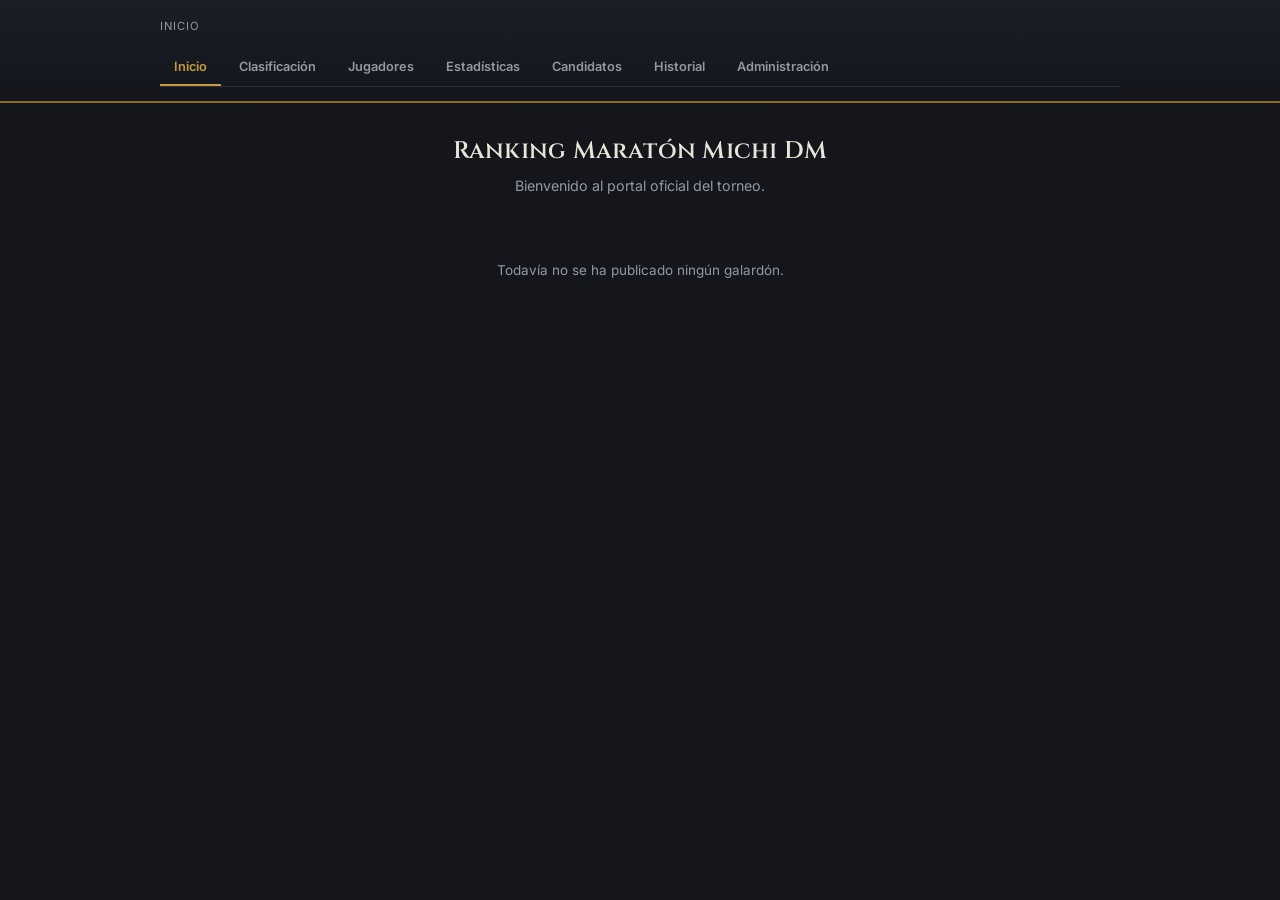
<file: index.html>
<!DOCTYPE html>
<html lang="es">
<head>
<meta charset="UTF-8">
<meta name="viewport" content="width=device-width, initial-scale=1.0">
<title>Inicio — Comunidad AoE II</title>
<link rel="icon" href="data:,">
<link rel="stylesheet" href="css/estilo.css">
<style>
  .bienvenida { text-align: center; padding: 10px 0 24px; }
  .bienvenida h1 { font-size: 1.6rem; color: var(--text); margin-bottom: 6px; }
  .bienvenida .lema { color: var(--text-dim); font-size: 0.95rem; }
  .galardon-destacado { text-align: center; }
  .galardon-destacado img {
    max-width: 100%; max-height: 72vh; border-radius: 6px;
    border: 1px solid var(--line); box-shadow: 0 8px 30px rgba(0,0,0,0.45);
  }
  .galardon-destacado .etiqueta {
    margin-top: 14px; font-family: 'Cinzel', serif; color: var(--gold); font-size: 1.05rem;
  }
  .galardon-destacado .subetiqueta { color: var(--text-dim); font-size: 0.8rem; margin-top: 4px; }
</style>
</head>
<body>

<header class="topbar">
  <div class="brand">
    <span class="sub">Inicio</span>
  </div>
  <nav class="tabs">
    <a href="index.html" class="active">Inicio</a>
    <a href="clasificacion.html">Clasificación</a>
    <a href="jugador.html">Jugadores</a>
    <a href="estadisticas.html">Estadísticas</a>
    <a href="candidatos.html">Candidatos</a>
    <a href="historial.html">Historial</a>
    <a href="admin.html">Administración</a>
  </nav>
</header>

<main>
  <div class="bienvenida">
    <h1>Ranking Maratón Michi DM</h1>
    <div class="lema">Bienvenido al portal oficial del torneo.</div>
  </div>

  <div id="contenedor-galardon" class="galardon-destacado">
    <div class="empty-state">Cargando…</div>
  </div>
</main>

<nav class="mobile-nav">
  <a href="index.html" class="active"><span class="icon">🏠</span>Inicio</a>
  <a href="clasificacion.html"><span class="icon">🏆</span>Ranking</a>
  <a href="jugador.html"><span class="icon">🧑‍🤝‍🧑</span>Jugadores</a>
  <a href="estadisticas.html"><span class="icon">📈</span>Stats</a>
  <a href="candidatos.html"><span class="icon">⭐</span>Candidatos</a>
  <a href="historial.html"><span class="icon">📜</span>Historial</a>
</nav>

<script src="js/datos.js"></script>
<script>
(async function init() {
  const datos = await cargarDatos();
  const cont = document.getElementById("contenedor-galardon");

  const lista = datos.jornadasImagenes || [];
  const conGalardon = lista.filter(j => j.imagenGalardon);
  if (conGalardon.length === 0) {
    cont.innerHTML = `<div class="empty-state">Todavía no se ha publicado ningún galardón.</div>`;
    return;
  }

  conGalardon.sort((a, b) =>
    claveOrden({ anio: b.anio, mes: b.mes, jornada: b.jornada, numeroPartida: 0 }) -
    claveOrden({ anio: a.anio, mes: a.mes, jornada: a.jornada, numeroPartida: 0 })
  );
  const ultima = conGalardon[0];

  cont.innerHTML = `
    <img src="${ultima.imagenGalardon}" alt="Galardón ${ultima.jornada}">
    <div class="etiqueta">👑 ${ultima.jornada}</div>
    <div class="subetiqueta">${NOMBRES_MES[ultima.mes]} ${ultima.anio}</div>
  `;
})();
</script>
</body>
</html>
</file>
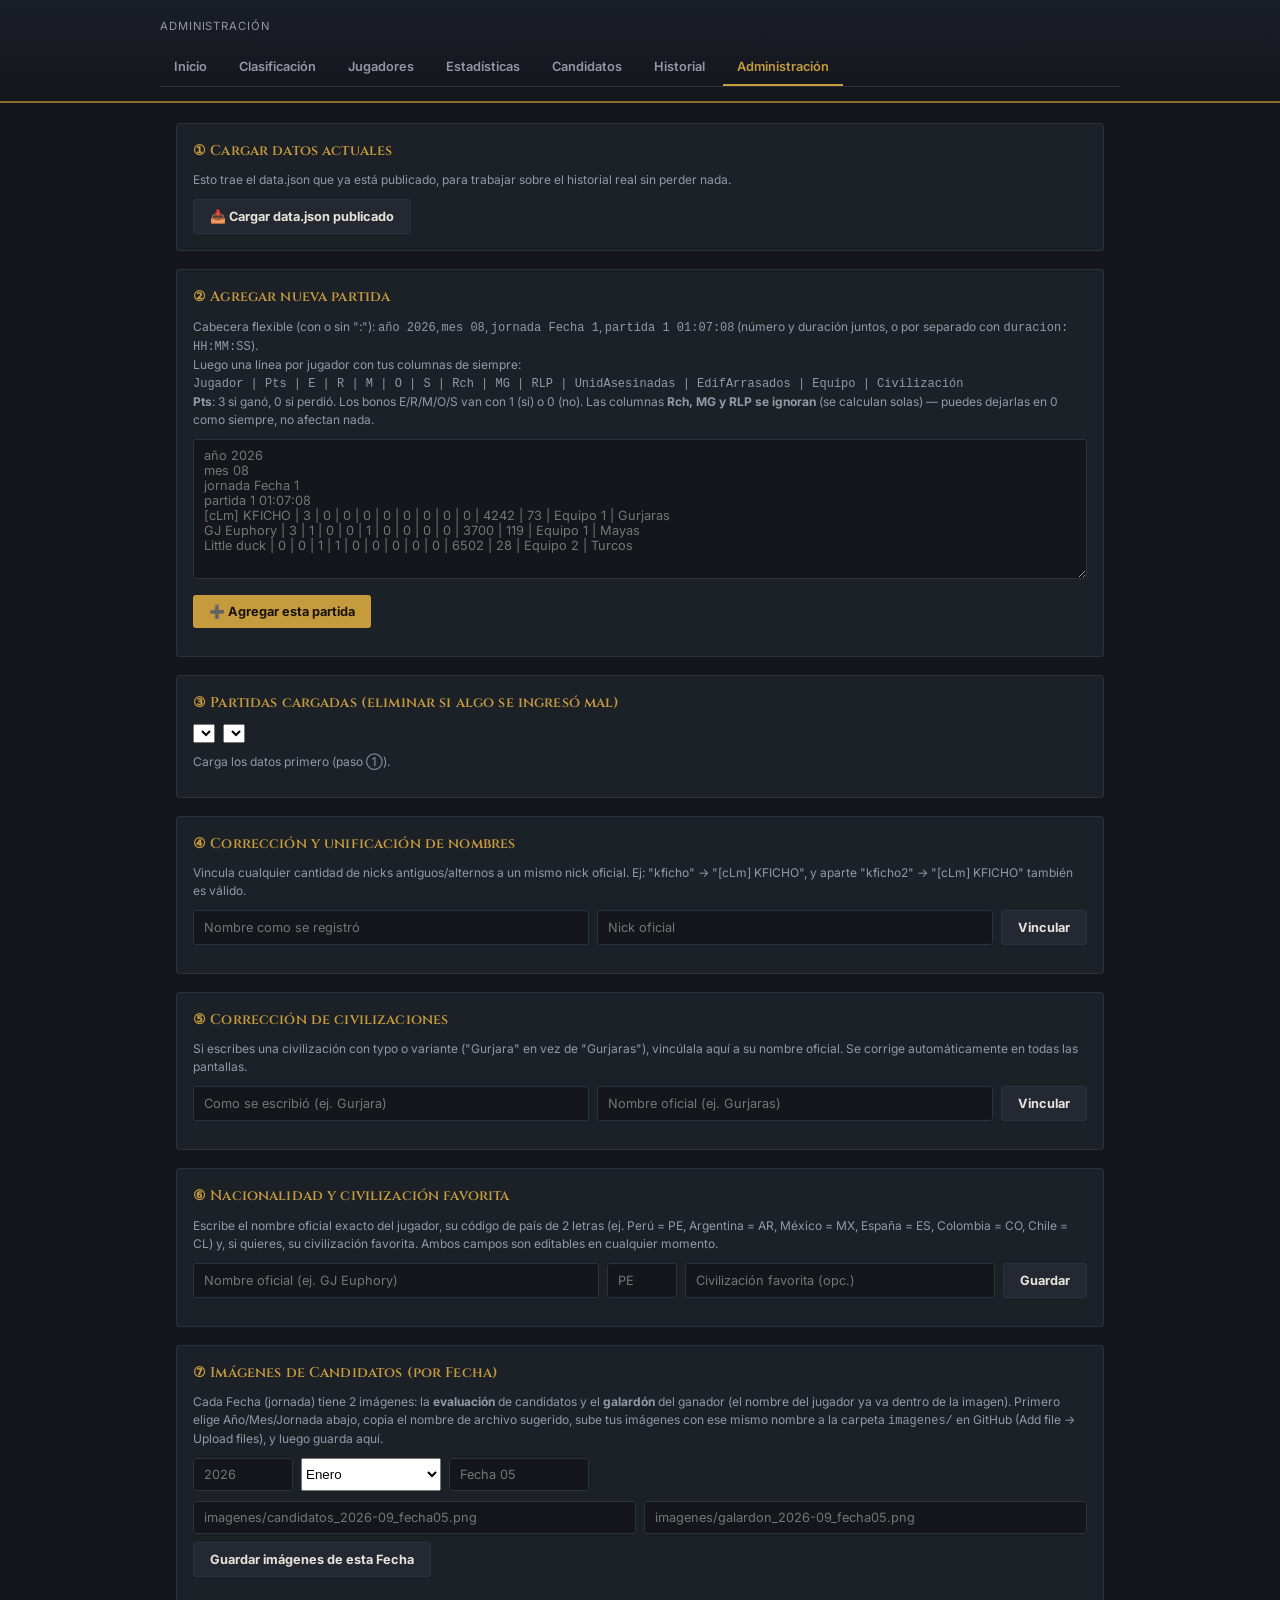
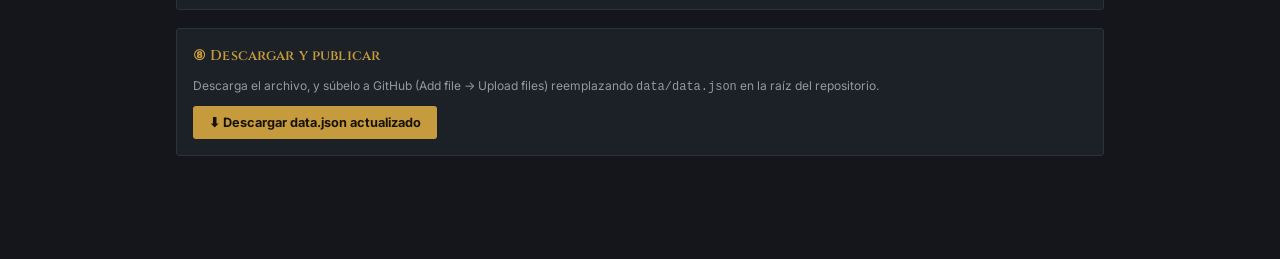
<file: admin.html>
<!DOCTYPE html>
<html lang="es">
<head>
<meta charset="UTF-8">
<meta name="viewport" content="width=device-width, initial-scale=1.0">
<title>Administración — Comunidad AoE II</title>
<link rel="icon" href="data:,">
<link rel="stylesheet" href="css/estilo.css">
</head>
<body>

<header class="topbar">
  <div class="brand">
    <span class="sub">Administración</span>
  </div>
  <nav class="tabs">
    <a href="index.html">Inicio</a>
    <a href="clasificacion.html">Clasificación</a>
    <a href="jugador.html">Jugadores</a>
    <a href="estadisticas.html">Estadísticas</a>
    <a href="candidatos.html">Candidatos</a>
    <a href="historial.html">Historial</a>
    <a href="admin.html" class="active">Administración</a>
  </nav>
</header>

<main>
  <div class="panel">
    <h3>① Cargar datos actuales</h3>
    <p class="hint">Esto trae el data.json que ya está publicado, para trabajar sobre el historial real sin perder nada.</p>
    <button class="btn secondary" onclick="cargarDesdeServidor()">📥 Cargar data.json publicado</button>
    <span id="estado-carga" style="margin-left:10px; font-size:0.8rem; color: var(--text-dim);"></span>
  </div>

  <div class="panel">
    <h3>② Agregar nueva partida</h3>
    <p class="hint">
      Cabecera flexible (con o sin ":"): <code>año 2026</code>, <code>mes 08</code>,
      <code>jornada Fecha 1</code>, <code>partida 1 01:07:08</code> (número y duración juntos,
      o por separado con <code>duracion: HH:MM:SS</code>).<br>
      Luego una línea por jugador con tus columnas de siempre:<br>
      <code>Jugador | Pts | E | R | M | O | S | Rch | MG | RLP | UnidAsesinadas | EdifArrasados | Equipo | Civilización</code><br>
      <strong>Pts</strong>: 3 si ganó, 0 si perdió. Los bonos E/R/M/O/S van con 1 (sí) o 0 (no).
      Las columnas <strong>Rch, MG y RLP se ignoran</strong> (se calculan solas) — puedes dejarlas en 0
      como siempre, no afectan nada.
    </p>
    <textarea id="input-reporte" placeholder="año 2026
mes 08
jornada Fecha 1
partida 1 01:07:08
[cLm] KFICHO | 3 | 0 | 0 | 0 | 0 | 0 | 0 | 0 | 0 | 4242 | 73 | Equipo 1 | Gurjaras
GJ Euphory | 3 | 1 | 0 | 0 | 1 | 0 | 0 | 0 | 0 | 3700 | 119 | Equipo 1 | Mayas
Little duck | 0 | 0 | 1 | 1 | 0 | 0 | 0 | 0 | 0 | 6502 | 28 | Equipo 2 | Turcos"></textarea>
    <div style="margin-top:10px;">
      <button class="btn" onclick="procesarReporte()">➕ Agregar esta partida</button>
    </div>
    <div id="resultado-parseo" style="margin-top:12px;"></div>
  </div>

  <div class="panel">
    <h3>③ Partidas cargadas (eliminar si algo se ingresó mal)</h3>
    <div style="display:flex; gap:8px; margin-bottom:10px;">
      <select id="filtro-partidas-anio" onchange="poblarMesesPartidasFiltro(); renderizarListaPartidas();"></select>
      <select id="filtro-partidas-mes" onchange="renderizarListaPartidas();"></select>
    </div>
    <div id="lista-partidas"><p class="hint">Carga los datos primero (paso ①).</p></div>
  </div>

  <div class="panel">
    <h3>④ Corrección y unificación de nombres</h3>
    <p class="hint">
      Vincula cualquier cantidad de nicks antiguos/alternos a un mismo nick oficial.
      Ej: "kficho" → "[cLm] KFICHO", y aparte "kficho2" → "[cLm] KFICHO" también es válido.
    </p>
    <div style="display:flex; gap:8px; flex-wrap:wrap; margin-bottom:12px;">
      <input type="text" id="input-antiguo" placeholder="Nombre como se registró" style="flex:1; min-width:160px;">
      <input type="text" id="input-oficial" placeholder="Nick oficial" style="flex:1; min-width:160px;">
      <button class="btn secondary" onclick="agregarEquivalencia()">Vincular</button>
    </div>
    <div id="lista-equivalencias"></div>
  </div>

  <div class="panel">
    <h3>⑤ Corrección de civilizaciones</h3>
    <p class="hint">
      Si escribes una civilización con typo o variante ("Gurjara" en vez de "Gurjaras"),
      vincúlala aquí a su nombre oficial. Se corrige automáticamente en todas las pantallas.
    </p>
    <div style="display:flex; gap:8px; flex-wrap:wrap; margin-bottom:12px;">
      <input type="text" id="input-civ-antigua" placeholder="Como se escribió (ej. Gurjara)" style="flex:1; min-width:160px;">
      <input type="text" id="input-civ-oficial" placeholder="Nombre oficial (ej. Gurjaras)" style="flex:1; min-width:160px;">
      <button class="btn secondary" onclick="agregarCivEquivalencia()">Vincular</button>
    </div>
    <div id="lista-civ-equivalencias"></div>
  </div>

  <div class="panel">
    <h3>⑥ Nacionalidad y civilización favorita</h3>
    <p class="hint">
      Escribe el nombre oficial exacto del jugador, su código de país de 2 letras
      (ej. Perú = PE, Argentina = AR, México = MX, España = ES, Colombia = CO, Chile = CL)
      y, si quieres, su civilización favorita. Ambos campos son editables en cualquier momento.
    </p>
    <div style="display:flex; gap:8px; flex-wrap:wrap; margin-bottom:12px;">
      <input type="text" id="input-pais-jugador" placeholder="Nombre oficial (ej. GJ Euphory)" style="flex:2; min-width:180px;">
      <input type="text" id="input-pais-codigo" maxlength="2" placeholder="PE" style="flex:0 0 70px; text-transform:uppercase;">
      <input type="text" id="input-civ-favorita" placeholder="Civilización favorita (opc.)" style="flex:1.5; min-width:160px;">
      <button class="btn secondary" onclick="agregarPais()">Guardar</button>
    </div>
    <div id="lista-paises"></div>
  </div>

  <div class="panel">
    <h3>⑦ Imágenes de Candidatos (por Fecha)</h3>
    <p class="hint">
      Cada Fecha (jornada) tiene 2 imágenes: la <strong>evaluación</strong> de candidatos y el
      <strong>galardón</strong> del ganador (el nombre del jugador ya va dentro de la imagen).
      Primero elige Año/Mes/Jornada abajo, copia el nombre de archivo sugerido, sube tus
      imágenes con ese mismo nombre a la carpeta <code>imagenes/</code> en GitHub
      (Add file → Upload files), y luego guarda aquí.
    </p>
    <div style="display:grid; grid-template-columns: 100px 140px 140px; gap:8px; margin-bottom:8px;">
      <input type="number" id="input-img-anio" placeholder="2026" oninput="actualizarSugerenciaImagenes()">
      <select id="input-img-mes" onchange="actualizarSugerenciaImagenes()">
        <option value="01">Enero</option><option value="02">Febrero</option><option value="03">Marzo</option>
        <option value="04">Abril</option><option value="05">Mayo</option><option value="06">Junio</option>
        <option value="07">Julio</option><option value="08">Agosto</option><option value="09">Septiembre</option>
        <option value="10">Octubre</option><option value="11">Noviembre</option><option value="12">Diciembre</option>
      </select>
      <input type="text" id="input-img-jornada" placeholder="Fecha 05" oninput="actualizarSugerenciaImagenes()">
    </div>
    <p class="hint" id="sugerencia-nombres" style="margin-bottom:10px;"></p>
    <div style="display:grid; grid-template-columns: 1fr 1fr; gap:8px; margin-bottom:8px;">
      <input type="text" id="input-img-evaluacion" placeholder="imagenes/candidatos_2026-09_fecha05.png">
      <input type="text" id="input-img-galardon" placeholder="imagenes/galardon_2026-09_fecha05.png">
    </div>
    <button class="btn secondary" onclick="guardarImagenesFecha()">Guardar imágenes de esta Fecha</button>

    <div id="lista-fechas-imagenes" style="margin-top:16px;"></div>
  </div>

  <div class="panel">
    <h3>⑧ Descargar y publicar</h3>
    <p class="hint">
      Descarga el archivo, y súbelo a GitHub (Add file → Upload files) reemplazando
      <code>data/data.json</code> en la raíz del repositorio.
    </p>
    <button class="btn" onclick="descargarJSON()">⬇ Descargar data.json actualizado</button>
    <span id="contador-partidas" style="margin-left:10px; font-size:0.8rem; color: var(--text-dim);"></span>
  </div>
</main>

<script src="js/datos.js"></script>
<script>
let DATOS = { equivalencias: [], civEquivalencias: [], partidas: [], jugadoresInfo: {}, jornadasImagenes: [] };

function actualizarContador() {
  document.getElementById("contador-partidas").textContent =
    `${DATOS.partidas.length} partida(s) en memoria`;
}

async function cargarDesdeServidor() {
  const estado = document.getElementById("estado-carga");
  estado.textContent = "Cargando...";
  try {
    const resp = await fetch(`data/data.json?t=${Date.now()}`, { cache: "no-store" });
    if (!resp.ok) throw new Error("no encontrado");
    DATOS = await resp.json();
    if (!Array.isArray(DATOS.partidas)) DATOS.partidas = [];
    if (!Array.isArray(DATOS.equivalencias)) DATOS.equivalencias = [];
    if (!Array.isArray(DATOS.civEquivalencias)) DATOS.civEquivalencias = [];
    if (!DATOS.jugadoresInfo || typeof DATOS.jugadoresInfo !== "object") {
      DATOS.jugadoresInfo = {};
      if (DATOS.paises && typeof DATOS.paises === "object") {
        Object.entries(DATOS.paises).forEach(([nombre, pais]) => {
          DATOS.jugadoresInfo[nombre] = { pais, civFavorita: "" };
        });
        delete DATOS.paises;
      }
    }
    estado.textContent = `✔ Cargado: ${DATOS.partidas.length} partidas existentes.`;
  } catch (e) {
    estado.textContent = "⚠ No se encontró data.json publicado todavía (se empezará desde cero).";
  }
  if (!Array.isArray(DATOS.jornadasImagenes)) DATOS.jornadasImagenes = [];
  actualizarContador();
  poblarFiltrosPartidas();
  renderizarListaPartidas();
  renderizarEquivalencias();
  renderizarCivEquivalencias();
  renderizarPaises();
  renderizarFechasImagenes();
}

function convertirDuracionASegundos(str) {
  if (!str) return 0;
  const partes = str.split(":").map(p => parseInt(p, 10) || 0);
  if (partes.length === 3) return partes[0] * 3600 + partes[1] * 60 + partes[2];
  if (partes.length === 2) return partes[0] * 60 + partes[1];
  return 0;
}

function procesarReporte() {
  const texto = document.getElementById("input-reporte").value.trim();
  const resultadoDiv = document.getElementById("resultado-parseo");
  if (!texto) {
    resultadoDiv.innerHTML = `<p style="color:var(--loss);">Pega un reporte primero.</p>`;
    return;
  }

  const lineas = texto.split("\n").map(l => l.trim()).filter(l => l);
  let anio = new Date().getFullYear();
  let mes = String(new Date().getMonth() + 1).padStart(2, "0");
  let jornada = "Fecha 01";
  let numeroPartida = 1;
  let duracionSeg = 0;
  const jugadores = [];

  // Quita "palabra:" o "palabra " del inicio de una línea de encabezado y devuelve el resto
  function valorDespuesDe(linea, palabras) {
    for (const palabra of palabras) {
      const regex = new RegExp(`^${palabra}\\s*:?\\s*`, "i");
      if (regex.test(linea)) return linea.replace(regex, "").trim();
    }
    return null;
  }

  lineas.forEach(linea => {
    let valor;

    if ((valor = valorDespuesDe(linea, ["anio", "año"])) !== null) {
      anio = parseInt(valor, 10) || anio;
      return;
    }
    if ((valor = valorDespuesDe(linea, ["mes"])) !== null) {
      mes = valor.padStart(2, "0");
      return;
    }
    if ((valor = valorDespuesDe(linea, ["jornada"])) !== null) {
      // Normaliza cualquier variante ("Fecha 1", "fecha01", "Fecha 01") a "Fecha 01"
      const numJor = numeroDeJornada(valor);
      jornada = numJor > 0 ? `Fecha ${String(numJor).padStart(2, "0")}` : valor;
      return;
    }
    if ((valor = valorDespuesDe(linea, ["partida"])) !== null) {
      // Acepta "partida: 1" o "partida 1 01:07:08" (número + duración juntos)
      const match = valor.match(/^(\d+)\s*(?:(\d{1,2}:\d{2}(?::\d{2})?))?/);
      if (match) {
        numeroPartida = parseInt(match[1], 10) || numeroPartida;
        if (match[2]) duracionSeg = convertirDuracionASegundos(match[2]);
      }
      return;
    }
    if ((valor = valorDespuesDe(linea, ["duracion", "duración"])) !== null) {
      duracionSeg = convertirDuracionASegundos(valor);
      return;
    }

    const partes = linea.split("|").map(p => p.trim());
    if (partes.length < 2) return;

    // Formato: Jugador | Pts(3 o 0) | E | R | M | O | S | Rch | MG | RLP | UAses | EArr | Equipo | Civ
    // Las columnas MG y RLP se IGNORAN a propósito: el sistema las calcula automáticamente.
    const [nombre, ptsRaw, eRaw, rRaw, mRaw, oRaw, sRaw, , , , uAsesRaw, eArrRaw, equipo, civ] = partes;
    // La columna de "Rch" (posición 8) se ignora a propósito: el sistema calcula la
    // racha automáticamente según si el jugador ganó también su partida inmediata anterior.

    const bonos = [];
    if (parseInt(eRaw, 10) > 0) bonos.push("E");
    if (parseInt(rRaw, 10) > 0) bonos.push("R");
    if (parseInt(mRaw, 10) > 0) bonos.push("M");
    if (parseInt(oRaw, 10) > 0) bonos.push("O");
    if (parseInt(sRaw, 10) > 0) bonos.push("S");

    jugadores.push({
      nombre,
      resultado: (parseInt(ptsRaw, 10) || 0) > 0 ? "victoria" : "derrota",
      civ: civ || "",
      equipo: equipo || "",
      unidadesAsesinadas: parseInt(uAsesRaw, 10) || 0,
      edificiosArrasados: parseInt(eArrRaw, 10) || 0,
      bonos
    });
  });

  if (jugadores.length === 0) {
    resultadoDiv.innerHTML = `<p style="color:var(--loss);">No se pudo interpretar ninguna línea de jugador. Revisa el formato.</p>`;
    return;
  }

  const idNuevo = `${anio}-${mes}-${jornada.replace(/\s+/g,"")}-P${numeroPartida}`;
  if (DATOS.partidas.some(p => p.id === idNuevo)) {
    if (!confirm(`Ya existe una partida con ID "${idNuevo}" (mismo año/mes/jornada/partida). ¿Reemplazarla?`)) {
      resultadoDiv.innerHTML = `<p style="color:var(--loss);">Cancelado. Cambia el número de partida o jornada.</p>`;
      return;
    }
    DATOS.partidas = DATOS.partidas.filter(p => p.id !== idNuevo);
  }

  const nuevaPartida = {
    id: idNuevo,
    anio, mes, jornada, numeroPartida,
    duracionSeg,
    jugadores
  };

  DATOS.partidas.push(nuevaPartida);
  actualizarContador();
  poblarFiltrosPartidas();
  renderizarListaPartidas();

  resultadoDiv.innerHTML = `
    <p style="color:var(--win);">✔ Partida agregada: ${etiquetaPartida(nuevaPartida)} (${jugadores.length} jugadores).</p>
  `;
  document.getElementById("input-reporte").value = "";
}

function poblarFiltrosPartidas() {
  const selAnio = document.getElementById("filtro-partidas-anio");
  const valorAnioPrevio = selAnio.value;

  if (DATOS.partidas.length === 0) {
    selAnio.innerHTML = `<option value="">Sin datos</option>`;
    document.getElementById("filtro-partidas-mes").innerHTML = `<option value="">Sin datos</option>`;
    return;
  }

  const anios = [...new Set(DATOS.partidas.map(p => p.anio))].sort((a, b) => b - a);
  selAnio.innerHTML = anios.map(a => `<option value="${a}">${a}</option>`).join("");
  selAnio.value = anios.includes(parseInt(valorAnioPrevio, 10)) ? valorAnioPrevio : anios[0];

  poblarMesesPartidasFiltro();
}

function poblarMesesPartidasFiltro() {
  const anio = document.getElementById("filtro-partidas-anio").value;
  const selMes = document.getElementById("filtro-partidas-mes");
  const valorMesPrevio = selMes.value;

  const mesesDelAnio = [...new Set(DATOS.partidas.filter(p => p.anio == anio).map(p => String(p.mes).padStart(2, "0")))]
    .sort().reverse();

  if (mesesDelAnio.length === 0) {
    selMes.innerHTML = `<option value="">Sin datos</option>`;
    return;
  }

  selMes.innerHTML = mesesDelAnio.map(m => `<option value="${m}">${NOMBRES_MES[m]}</option>`).join("");
  selMes.value = mesesDelAnio.includes(valorMesPrevio) ? valorMesPrevio : mesesDelAnio[0];
}

function renderizarListaPartidas() {
  const cont = document.getElementById("lista-partidas");
  if (DATOS.partidas.length === 0) {
    cont.innerHTML = `<p class="hint">No hay partidas cargadas.</p>`;
    return;
  }

  const anio = document.getElementById("filtro-partidas-anio").value;
  const mes = document.getElementById("filtro-partidas-mes").value;

  const filtradas = DATOS.partidas.filter(p => p.anio == anio && String(p.mes).padStart(2, "0") === mes);
  const ordenadas = [...filtradas].sort((a, b) => claveOrden(b) - claveOrden(a));

  if (ordenadas.length === 0) {
    cont.innerHTML = `<p class="hint">No hay partidas para ${NOMBRES_MES[mes] || mes} ${anio}.</p>`;
    return;
  }

  cont.innerHTML = ordenadas.map(p => `
    <div class="match-item">
      <span>${etiquetaPartida(p)} — ${p.jugadores.map(j => j.nombre).join(", ")}</span>
      <button class="btn secondary" style="padding:4px 10px; font-size:0.75rem;" onclick="eliminarPartida('${p.id}')">🗑 Eliminar</button>
    </div>
  `).join("");
}

function eliminarPartida(id) {
  if (!confirm("¿Eliminar esta partida? Esto no se puede deshacer una vez que descargues y subas el archivo.")) return;
  DATOS.partidas = DATOS.partidas.filter(p => p.id !== id);
  actualizarContador();
  poblarFiltrosPartidas();
  renderizarListaPartidas();
}

function renderizarEquivalencias() {
  const cont = document.getElementById("lista-equivalencias");
  if (DATOS.equivalencias.length === 0) {
    cont.innerHTML = `<p class="hint">Todavía no hay nombres vinculados.</p>`;
    return;
  }
  cont.innerHTML = DATOS.equivalencias.map((e, i) => `
    <div class="match-item">
      <span>"${e.antiguo}" → <strong>${e.oficial}</strong></span>
      <button class="btn secondary" style="padding:4px 10px; font-size:0.75rem;" onclick="eliminarEquivalencia(${i})">🗑</button>
    </div>
  `).join("");
}

function agregarEquivalencia() {
  const antiguo = document.getElementById("input-antiguo").value.trim();
  const oficial = document.getElementById("input-oficial").value.trim();
  if (!antiguo || !oficial) {
    alert("Completa ambos campos.");
    return;
  }
  const existente = DATOS.equivalencias.find(e => e.antiguo.toLowerCase() === antiguo.toLowerCase());
  if (existente) {
    existente.oficial = oficial;
  } else {
    DATOS.equivalencias.push({ antiguo, oficial });
  }
  document.getElementById("input-antiguo").value = "";
  document.getElementById("input-oficial").value = "";
  renderizarEquivalencias();
}

function eliminarEquivalencia(i) {
  DATOS.equivalencias.splice(i, 1);
  renderizarEquivalencias();
}

function renderizarCivEquivalencias() {
  const cont = document.getElementById("lista-civ-equivalencias");
  if (!DATOS.civEquivalencias || DATOS.civEquivalencias.length === 0) {
    cont.innerHTML = `<p class="hint">Todavía no hay civilizaciones vinculadas.</p>`;
    return;
  }
  cont.innerHTML = DATOS.civEquivalencias.map((e, i) => `
    <div class="match-item">
      <span>"${e.antiguo}" → <strong>${e.oficial}</strong></span>
      <button class="btn secondary" style="padding:4px 10px; font-size:0.75rem;" onclick="eliminarCivEquivalencia(${i})">🗑</button>
    </div>
  `).join("");
}

function agregarCivEquivalencia() {
  const antiguo = document.getElementById("input-civ-antigua").value.trim();
  const oficial = document.getElementById("input-civ-oficial").value.trim();
  if (!antiguo || !oficial) {
    alert("Completa ambos campos.");
    return;
  }
  if (!DATOS.civEquivalencias) DATOS.civEquivalencias = [];
  const existente = DATOS.civEquivalencias.find(e => e.antiguo.toLowerCase() === antiguo.toLowerCase());
  if (existente) {
    existente.oficial = oficial;
  } else {
    DATOS.civEquivalencias.push({ antiguo, oficial });
  }
  document.getElementById("input-civ-antigua").value = "";
  document.getElementById("input-civ-oficial").value = "";
  renderizarCivEquivalencias();
}

function eliminarCivEquivalencia(i) {
  DATOS.civEquivalencias.splice(i, 1);
  renderizarCivEquivalencias();
}

function renderizarPaises() {
  const cont = document.getElementById("lista-paises");
  const nombres = Object.keys(DATOS.jugadoresInfo || {});
  if (nombres.length === 0) {
    cont.innerHTML = `<p class="hint">Todavía no hay jugadores registrados.</p>`;
    return;
  }

  // Los incompletos (sin país o sin civ favorita) primero, luego alfabético
  const ordenados = [...nombres].sort((a, b) => {
    const infoA = DATOS.jugadoresInfo[a] || {};
    const infoB = DATOS.jugadoresInfo[b] || {};
    const incompletaA = (!infoA.pais || !infoA.civFavorita) ? 0 : 1;
    const incompletaB = (!infoB.pais || !infoB.civFavorita) ? 0 : 1;
    if (incompletaA !== incompletaB) return incompletaA - incompletaB;
    return a.localeCompare(b);
  });

  cont.innerHTML = `
    <p class="hint">${nombres.length} jugadores registrados en total. Los que les falta país y/o civilización aparecen primero.</p>
    <div style="overflow-x:auto;">
      <table style="width:100%; border-collapse:collapse; font-size:0.82rem;">
        <thead>
          <tr style="text-align:left; color:var(--gold); border-bottom:1px solid var(--line);">
            <th style="padding:6px 8px;">Jugador</th>
            <th style="padding:6px 8px;">País</th>
            <th style="padding:6px 8px;">Civ. favorita</th>
            <th style="padding:6px 8px;"></th>
          </tr>
        </thead>
        <tbody>
          ${ordenados.map(nombre => {
            const info = DATOS.jugadoresInfo[nombre] || {};
            const faltaAlgo = !info.pais || !info.civFavorita;
            return `
              <tr style="border-bottom:1px solid var(--line); ${faltaAlgo ? 'background:rgba(176,85,79,0.08);' : ''}">
                <td style="padding:6px 8px;">${nombre}</td>
                <td style="padding:6px 8px;">
                  ${info.pais ? `<img src="https://flagcdn.com/w40/${info.pais.toLowerCase()}.png" style="width:20px; vertical-align:middle; margin-right:4px; border-radius:2px;">${info.pais}` : `<span style="color:var(--loss);">falta</span>`}
                </td>
                <td style="padding:6px 8px;">${info.civFavorita || `<span style="color:var(--loss);">falta</span>`}</td>
                <td style="padding:6px 8px; text-align:right;">
                  <button class="btn secondary" style="padding:3px 8px; font-size:0.72rem;" onclick="precargarPais('${nombre.replace(/'/g,"\\'")}')">✎</button>
                  <button class="btn secondary" style="padding:3px 8px; font-size:0.72rem;" onclick="eliminarPais('${nombre.replace(/'/g,"\\'")}')">🗑</button>
                </td>
              </tr>
            `;
          }).join("")}
        </tbody>
      </table>
    </div>
  `;
}

function precargarPais(nombre) {
  const info = DATOS.jugadoresInfo[nombre] || {};
  document.getElementById("input-pais-jugador").value = nombre;
  document.getElementById("input-pais-codigo").value = info.pais || "";
  document.getElementById("input-civ-favorita").value = info.civFavorita || "";
  document.getElementById("input-pais-jugador").scrollIntoView({ behavior: "smooth", block: "center" });
}

function agregarPais() {
  const nombre = document.getElementById("input-pais-jugador").value.trim();
  const codigo = document.getElementById("input-pais-codigo").value.trim().toUpperCase();
  const civFavorita = document.getElementById("input-civ-favorita").value.trim();
  if (!nombre || (codigo && codigo.length !== 2)) {
    alert("Escribe el nombre oficial. Si pones país, debe ser de exactamente 2 letras.");
    return;
  }
  if (!DATOS.jugadoresInfo) DATOS.jugadoresInfo = {};
  DATOS.jugadoresInfo[nombre] = {
    pais: codigo || (DATOS.jugadoresInfo[nombre]?.pais || ""),
    civFavorita: civFavorita || (DATOS.jugadoresInfo[nombre]?.civFavorita || "")
  };
  document.getElementById("input-pais-jugador").value = "";
  document.getElementById("input-pais-codigo").value = "";
  document.getElementById("input-civ-favorita").value = "";
  renderizarPaises();
}

function eliminarPais(nombre) {
  delete DATOS.jugadoresInfo[nombre];
  renderizarPaises();
}

function actualizarSugerenciaImagenes() {
  const anio = document.getElementById("input-img-anio").value.trim();
  const mes = document.getElementById("input-img-mes").value;
  const jornada = document.getElementById("input-img-jornada").value.trim();
  const sugerenciaEl = document.getElementById("sugerencia-nombres");

  if (!anio || !jornada) {
    sugerenciaEl.textContent = "Completa Año y Jornada para ver el nombre sugerido.";
    return;
  }

  const sug = sugerirNombresImagenes(anio, mes, jornada);
  sugerenciaEl.innerHTML = `💡 Nombre sugerido: <code>${sug.evaluacion}</code> y <code>${sug.galardon}</code>`;

  // Si los campos de ruta están vacíos o todavía tienen una sugerencia anterior, los autocompleta
  const inputEval = document.getElementById("input-img-evaluacion");
  const inputGal = document.getElementById("input-img-galardon");
  if (!inputEval.value || inputEval.dataset.autocompletado === "1") {
    inputEval.value = sug.evaluacion;
    inputEval.dataset.autocompletado = "1";
  }
  if (!inputGal.value || inputGal.dataset.autocompletado === "1") {
    inputGal.value = sug.galardon;
    inputGal.dataset.autocompletado = "1";
  }
}

function renderizarFechasImagenes() {
  const cont = document.getElementById("lista-fechas-imagenes");
  const lista = DATOS.jornadasImagenes || [];
  if (lista.length === 0) {
    cont.innerHTML = `<p class="hint">Todavía no hay imágenes guardadas para ninguna Fecha.</p>`;
    return;
  }
  const ordenadas = [...lista].sort((a, b) =>
    claveOrden({ anio: b.anio, mes: b.mes, jornada: b.jornada, numeroPartida: 0 }) -
    claveOrden({ anio: a.anio, mes: a.mes, jornada: a.jornada, numeroPartida: 0 })
  );
  cont.innerHTML = `
    <p class="hint">Fechas con imágenes guardadas:</p>
    ${ordenadas.map(j => `
      <div class="match-item">
        <span>${j.anio} · ${NOMBRES_MES[j.mes]} · ${j.jornada}</span>
        <button class="btn secondary" style="padding:4px 10px; font-size:0.75rem;" onclick="eliminarFechaImagenes('${claveJornada(j.anio, j.mes, j.jornada)}')">🗑</button>
      </div>
    `).join("")}
  `;
}

function guardarImagenesFecha() {
  const anio = parseInt(document.getElementById("input-img-anio").value.trim(), 10);
  const mes = document.getElementById("input-img-mes").value;
  const jornada = document.getElementById("input-img-jornada").value.trim();
  const imagenEvaluacion = document.getElementById("input-img-evaluacion").value.trim();
  const imagenGalardon = document.getElementById("input-img-galardon").value.trim();

  if (!anio || !jornada) {
    alert("Completa Año y Jornada.");
    return;
  }
  if (!DATOS.jornadasImagenes) DATOS.jornadasImagenes = [];

  const clave = claveJornada(anio, mes, jornada);
  const existente = DATOS.jornadasImagenes.find(j => claveJornada(j.anio, j.mes, j.jornada) === clave);
  const nueva = { anio, mes, jornada, imagenEvaluacion, imagenGalardon };
  if (existente) {
    Object.assign(existente, nueva);
  } else {
    DATOS.jornadasImagenes.push(nueva);
  }

  renderizarFechasImagenes();
  alert("Imágenes guardadas para esta Fecha. No olvides descargar y subir el archivo.");
}

function eliminarFechaImagenes(clave) {
  DATOS.jornadasImagenes = (DATOS.jornadasImagenes || []).filter(j => claveJornada(j.anio, j.mes, j.jornada) !== clave);
  renderizarFechasImagenes();
}

function descargarJSON() {
  const blob = new Blob([JSON.stringify(DATOS, null, 2)], { type: "application/json" });
  const enlace = document.createElement("a");
  enlace.href = URL.createObjectURL(blob);
  enlace.download = "data.json";
  enlace.click();
}
</script>
</body>
</html>
</file>
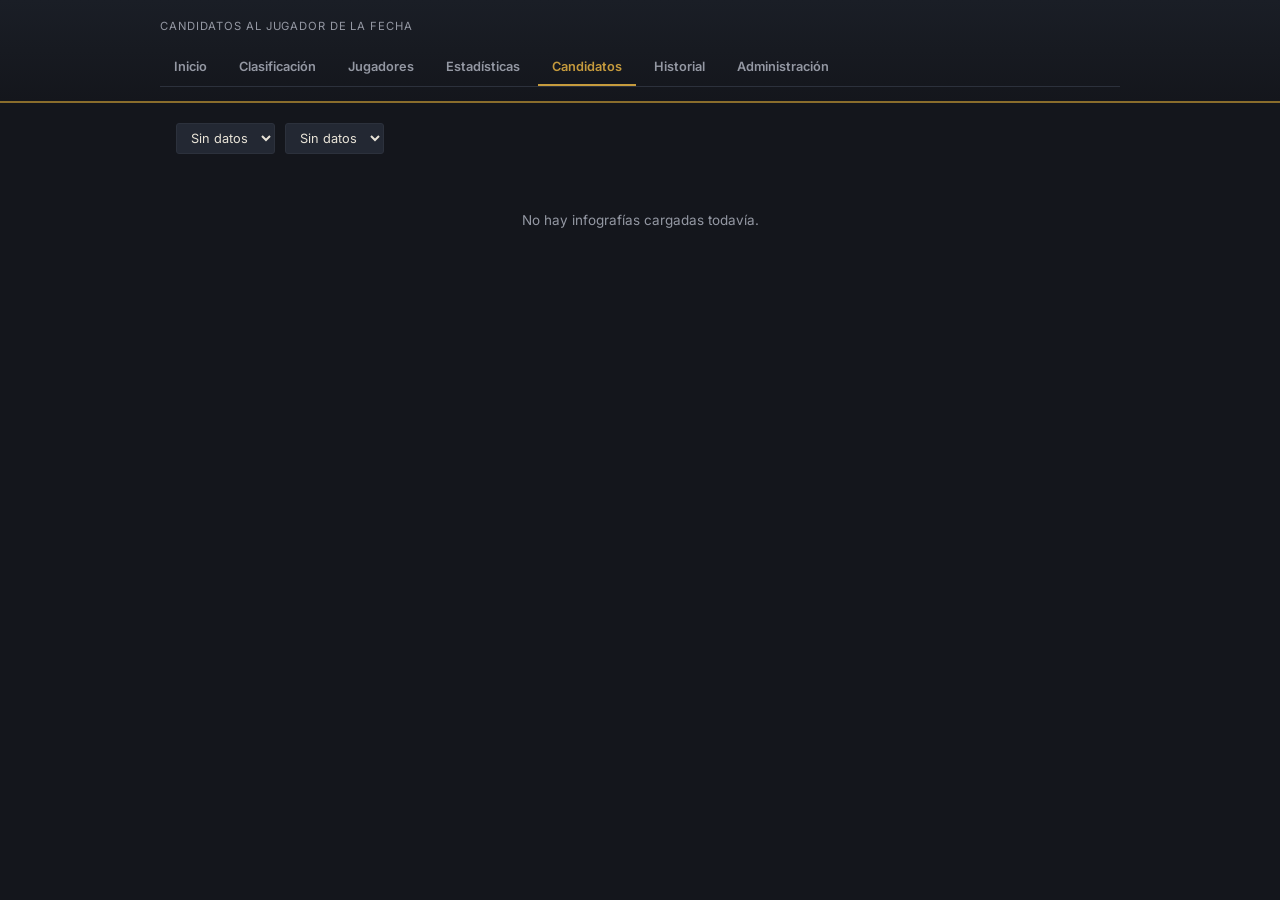
<file: candidatos.html>
<!DOCTYPE html>
<html lang="es">
<head>
<meta charset="UTF-8">
<meta name="viewport" content="width=device-width, initial-scale=1.0">
<title>Candidatos — Comunidad AoE II</title>
<link rel="icon" href="data:,">
<link rel="stylesheet" href="css/estilo.css">
<style>
  .jornada-card { background: var(--panel); border: 1px solid var(--line); border-radius: var(--radius); padding: 16px; margin-bottom: 18px; }
  .jornada-card h3 { color: var(--gold); font-size: 1rem; margin-bottom: 12px; }
  .img-grid { display: grid; grid-template-columns: 1fr 1fr; gap: 12px; }
  @media (max-width: 560px) { .img-grid { grid-template-columns: 1fr; } }
  .img-box { text-align: center; }
  .img-box img { max-width: 100%; border-radius: var(--radius); border: 1px solid var(--line); display: block; margin-bottom: 8px; }
  .img-box .caption { font-size: 0.75rem; color: var(--text-dim); margin-bottom: 6px; }
</style>
</head>
<body>

<header class="topbar">
  <div class="brand">
    <span class="sub">Candidatos al Jugador de la Fecha</span>
  </div>
  <nav class="tabs">
    <a href="index.html">Inicio</a>
    <a href="clasificacion.html">Clasificación</a>
    <a href="jugador.html">Jugadores</a>
    <a href="estadisticas.html">Estadísticas</a>
    <a href="candidatos.html" class="active">Candidatos</a>
    <a href="historial.html">Historial</a>
    <a href="admin.html">Administración</a>
  </nav>
</header>

<main>
  <div class="filters">
    <select id="filtro-anio"></select>
    <select id="filtro-mes"></select>
  </div>
  <div id="lista-partidas"></div>
</main>

<nav class="mobile-nav">
  <a href="index.html"><span class="icon">🏠</span>Inicio</a>
  <a href="clasificacion.html"><span class="icon">🏆</span>Ranking</a>
  <a href="jugador.html"><span class="icon">🧑‍🤝‍🧑</span>Jugadores</a>
  <a href="estadisticas.html"><span class="icon">📈</span>Stats</a>
  <a href="candidatos.html" class="active"><span class="icon">⭐</span>Candidatos</a>
  <a href="historial.html"><span class="icon">📜</span>Historial</a>
</nav>

<script src="js/datos.js"></script>
<script>
let JORNADAS_IMAGENES = [];

function poblarFiltros() {
  const anios = [...new Set(JORNADAS_IMAGENES.map(j => j.anio))].sort((a, b) => b - a);
  const selAnio = document.getElementById("filtro-anio");
  selAnio.innerHTML = anios.length ? anios.map(a => `<option value="${a}">${a}</option>`).join("") : `<option value="">Sin datos</option>`;
  selAnio.addEventListener("change", () => { poblarMeses(); render(); });
  poblarMeses();
  document.getElementById("filtro-mes").addEventListener("change", render);
}

function poblarMeses() {
  const anio = document.getElementById("filtro-anio").value;
  const meses = [...new Set(JORNADAS_IMAGENES.filter(j => j.anio == anio).map(j => String(j.mes).padStart(2, "0")))].sort().reverse();
  const selMes = document.getElementById("filtro-mes");
  selMes.innerHTML = meses.length ? meses.map(m => `<option value="${m}">${NOMBRES_MES[m]}</option>`).join("") : `<option value="">Sin datos</option>`;
}

function render() {
  const anio = document.getElementById("filtro-anio").value;
  const mes = document.getElementById("filtro-mes").value;
  const cont = document.getElementById("lista-partidas");

  if (!anio || !mes) {
    cont.innerHTML = `<div class="empty-state">No hay infografías cargadas todavía.</div>`;
    return;
  }

  const delMes = JORNADAS_IMAGENES.filter(j => j.anio == anio && String(j.mes).padStart(2, "0") === mes)
    .sort((a, b) => numeroDeJornada(b.jornada) - numeroDeJornada(a.jornada));

  if (delMes.length === 0) {
    cont.innerHTML = `<div class="empty-state">No hay infografías cargadas para ${NOMBRES_MES[mes]} ${anio}.</div>`;
    return;
  }

  cont.innerHTML = delMes.map(j => `
    <div class="jornada-card">
      <h3>${j.jornada}</h3>
      <div class="img-grid">
        ${j.imagenGalardon ? `
          <div class="img-box">
            <div class="caption">👑 Jugador de la Fecha</div>
            <img src="${j.imagenGalardon}" alt="Galardón ${j.jornada}" loading="lazy">
            <a class="btn secondary" href="${j.imagenGalardon}" download>⬇ Descargar (HD)</a>
          </div>` : ""}
        ${j.imagenEvaluacion ? `
          <div class="img-box">
            <div class="caption">📋 Evaluación de Candidatos</div>
            <img src="${j.imagenEvaluacion}" alt="Evaluación ${j.jornada}" loading="lazy">
            <a class="btn secondary" href="${j.imagenEvaluacion}" download>⬇ Descargar (HD)</a>
          </div>` : ""}
      </div>
    </div>
  `).join("");
}

(async function init() {
  const datos = await cargarDatos();
  JORNADAS_IMAGENES = datos.jornadasImagenes || [];
  poblarFiltros();
  render();
})();
</script>
</body>
</html>
</file>
<file: css/estilo.css>
@import url('https://fonts.googleapis.com/css2?family=Cinzel:wght@500;600;700&family=Inter:wght@400;500;600;700&display=swap');

:root {
  --bg: #14161c;
  --panel: #1c2027;
  --panel-raised: #232833;
  --line: #2c313c;
  --gold: #c69b3d;
  --gold-dim: #8a6d2c;
  --patina: #3f7069;
  --patina-bright: #5fa89e;
  --text: #e9e4d8;
  --text-dim: #9498a3;
  --win: #5fa87a;
  --loss: #b0554f;
  --radius: 3px;
}

* { box-sizing: border-box; }

html, body {
  margin: 0;
  padding: 0;
  background: var(--bg);
  color: var(--text);
  font-family: 'Inter', sans-serif;
  font-size: 15px;
  line-height: 1.5;
}

h1, h2, h3, .display {
  font-family: 'Cinzel', serif;
  font-weight: 600;
  letter-spacing: 0.01em;
  color: var(--text);
  margin: 0;
}

a { color: var(--patina-bright); text-decoration: none; }
a:hover { text-decoration: underline; }

/* ---------- Cabecera ---------- */
.topbar {
  background: linear-gradient(180deg, #1a1e26 0%, #14161c 100%);
  border-bottom: 2px solid var(--gold-dim);
  padding: 18px 20px 14px;
}
.topbar .brand {
  display: flex;
  align-items: baseline;
  gap: 10px;
  max-width: 960px;
  margin: 0 auto;
}
.topbar .brand h1 {
  font-size: 1.3rem;
  color: var(--gold);
}
.topbar .brand .sub {
  font-size: 0.75rem;
  color: var(--text-dim);
  text-transform: uppercase;
  letter-spacing: 0.08em;
}

nav.tabs {
  max-width: 960px;
  margin: 14px auto 0;
  display: flex;
  gap: 4px;
  border-bottom: 1px solid var(--line);
  overflow-x: auto;
}
nav.tabs a {
  color: var(--text-dim);
  font-size: 0.85rem;
  font-weight: 600;
  padding: 8px 14px;
  border-bottom: 2px solid transparent;
  white-space: nowrap;
}
nav.tabs a.active, nav.tabs a:hover {
  color: var(--gold);
  border-bottom-color: var(--gold);
  text-decoration: none;
}

/* ---------- Layout general ---------- */
main {
  max-width: 960px;
  margin: 0 auto;
  padding: 20px 16px 90px;
}

.section-head {
  display: flex;
  justify-content: space-between;
  align-items: baseline;
  margin-bottom: 12px;
  flex-wrap: wrap;
  gap: 8px;
}
.section-head h2 { font-size: 1.05rem; }
.section-head .meta { font-size: 0.8rem; color: var(--text-dim); }

.filters {
  display: flex;
  gap: 10px;
  align-items: center;
  margin-bottom: 16px;
  flex-wrap: wrap;
}
.filters select {
  background: var(--panel-raised);
  color: var(--text);
  border: 1px solid var(--line);
  border-radius: var(--radius);
  padding: 6px 10px;
  font-family: inherit;
  font-size: 0.85rem;
}

/* ---------- Tabla de clasificación ---------- */
.standings {
  border: 1px solid var(--line);
  border-radius: var(--radius);
  overflow: hidden;
  background: var(--panel);
}
.standings-row {
  display: grid;
  grid-template-columns: 34px 1fr auto;
  align-items: center;
  gap: 12px;
  padding: 11px 14px;
  border-bottom: 1px solid var(--line);
  border-left: 3px solid transparent;
}
.standings-row:last-child { border-bottom: none; }
.standings-row:hover { background: var(--panel-raised); }
.standings-row.rank-1 { border-left-color: var(--gold); }
.standings-row.rank-2 { border-left-color: #a3a8b3; }
.standings-row.rank-3 { border-left-color: #a06a3d; }

.rank-num {
  font-family: 'Cinzel', serif;
  font-size: 1.05rem;
  color: var(--text-dim);
  text-align: center;
}
.rank-1 .rank-num { color: var(--gold); }

.player-cell .name {
  font-weight: 600;
  font-size: 0.95rem;
}
.player-cell .name a { color: var(--text); }
.player-cell .subline {
  font-size: 0.75rem;
  color: var(--text-dim);
  margin-top: 2px;
}

.stat-cell {
  text-align: right;
  display: flex;
  gap: 16px;
  align-items: baseline;
}
.stat-cell .pts {
  font-size: 1.1rem;
  font-weight: 700;
  color: var(--gold);
  min-width: 34px;
}
.stat-cell .vpj {
  font-size: 0.75rem;
  color: var(--text-dim);
}

/* ---------- Tarjetas de perfil ---------- */
.profile-header {
  display: flex;
  align-items: center;
  gap: 16px;
  margin-bottom: 18px;
  padding-bottom: 16px;
  border-bottom: 1px solid var(--line);
}
.profile-header .avatar {
  width: 56px;
  height: 56px;
  border-radius: 50%;
  background: linear-gradient(135deg, var(--gold-dim), var(--patina));
  display: flex;
  align-items: center;
  justify-content: center;
  font-family: 'Cinzel', serif;
  font-size: 1.4rem;
  font-weight: 700;
  color: var(--bg);
  flex-shrink: 0;
}
.profile-header h1 { font-size: 1.4rem; }
.profile-header .tagline { font-size: 0.8rem; color: var(--text-dim); margin-top: 3px; }

.stat-grid {
  display: grid;
  grid-template-columns: repeat(auto-fit, minmax(100px, 1fr));
  gap: 1px;
  background: var(--line);
  border: 1px solid var(--line);
  border-radius: var(--radius);
  overflow: hidden;
  margin-bottom: 20px;
}
.stat-tile {
  background: var(--panel);
  padding: 12px 10px;
  text-align: center;
}
.stat-tile .num {
  font-family: 'Cinzel', serif;
  font-size: 1.3rem;
  color: var(--gold);
  display: block;
}
.stat-tile .label {
  font-size: 0.68rem;
  color: var(--text-dim);
  margin-top: 3px;
  display: block;
}

.breakdown-list { display: flex; flex-direction: column; gap: 8px; margin-bottom: 22px; }
.breakdown-row {
  display: grid;
  grid-template-columns: 1fr auto 60px;
  align-items: center;
  gap: 10px;
  font-size: 0.85rem;
}
.breakdown-row .bar-track {
  grid-column: 1 / -1;
  height: 6px;
  background: var(--panel-raised);
  border-radius: 3px;
  overflow: hidden;
  margin-top: 2px;
}
.breakdown-row .bar-fill { height: 100%; background: var(--patina); }
.breakdown-row .wr { text-align: right; color: var(--text-dim); font-size: 0.78rem; }

.match-item {
  display: flex;
  justify-content: space-between;
  align-items: center;
  padding: 10px 0;
  border-bottom: 1px solid var(--line);
  font-size: 0.85rem;
}
.match-item:last-child { border-bottom: none; }
.match-badge {
  display: inline-block;
  width: 8px; height: 8px;
  border-radius: 50%;
  margin-right: 8px;
}
.match-badge.win { background: var(--win); }
.match-badge.loss { background: var(--loss); }
.match-item .match-meta { color: var(--text-dim); font-size: 0.75rem; }

/* ---------- Formularios / Admin ---------- */
.panel {
  background: var(--panel);
  border: 1px solid var(--line);
  border-radius: var(--radius);
  padding: 16px;
  margin-bottom: 18px;
}
.panel h3 { font-size: 0.95rem; margin-bottom: 10px; color: var(--gold); }
.panel p.hint { font-size: 0.8rem; color: var(--text-dim); margin: 0 0 10px; }

textarea, input[type=text], input[type=number] {
  width: 100%;
  background: var(--bg);
  color: var(--text);
  border: 1px solid var(--line);
  border-radius: var(--radius);
  padding: 8px 10px;
  font-family: 'Inter', monospace;
  font-size: 0.85rem;
}
textarea { min-height: 140px; resize: vertical; }

.btn {
  display: inline-block;
  background: var(--gold);
  color: #17130a;
  border: none;
  border-radius: var(--radius);
  padding: 9px 16px;
  font-weight: 700;
  font-size: 0.85rem;
  cursor: pointer;
  font-family: 'Inter', sans-serif;
}
.btn:hover { background: #d9ac48; }
.btn.secondary { background: var(--panel-raised); color: var(--text); border: 1px solid var(--line); }
.btn.secondary:hover { background: var(--line); }

.empty-state {
  text-align: center;
  padding: 40px 20px;
  color: var(--text-dim);
  font-size: 0.9rem;
}

/* ---------- Bottom nav móvil ---------- */
.mobile-nav { display: none; }
@media (max-width: 640px) {
  nav.tabs { display: none; }
  .mobile-nav {
    display: flex;
    position: fixed;
    bottom: 0; left: 0; width: 100%;
    background: var(--panel);
    border-top: 1px solid var(--line);
    justify-content: space-around;
    padding: 8px 0;
    z-index: 100;
  }
  .mobile-nav a {
    display: flex;
    flex-direction: column;
    align-items: center;
    gap: 2px;
    color: var(--text-dim);
    font-size: 0.62rem;
    font-weight: 600;
  }
  .mobile-nav a.active { color: var(--gold); }
  .mobile-nav .icon { font-size: 1.1rem; }
}
</file>
